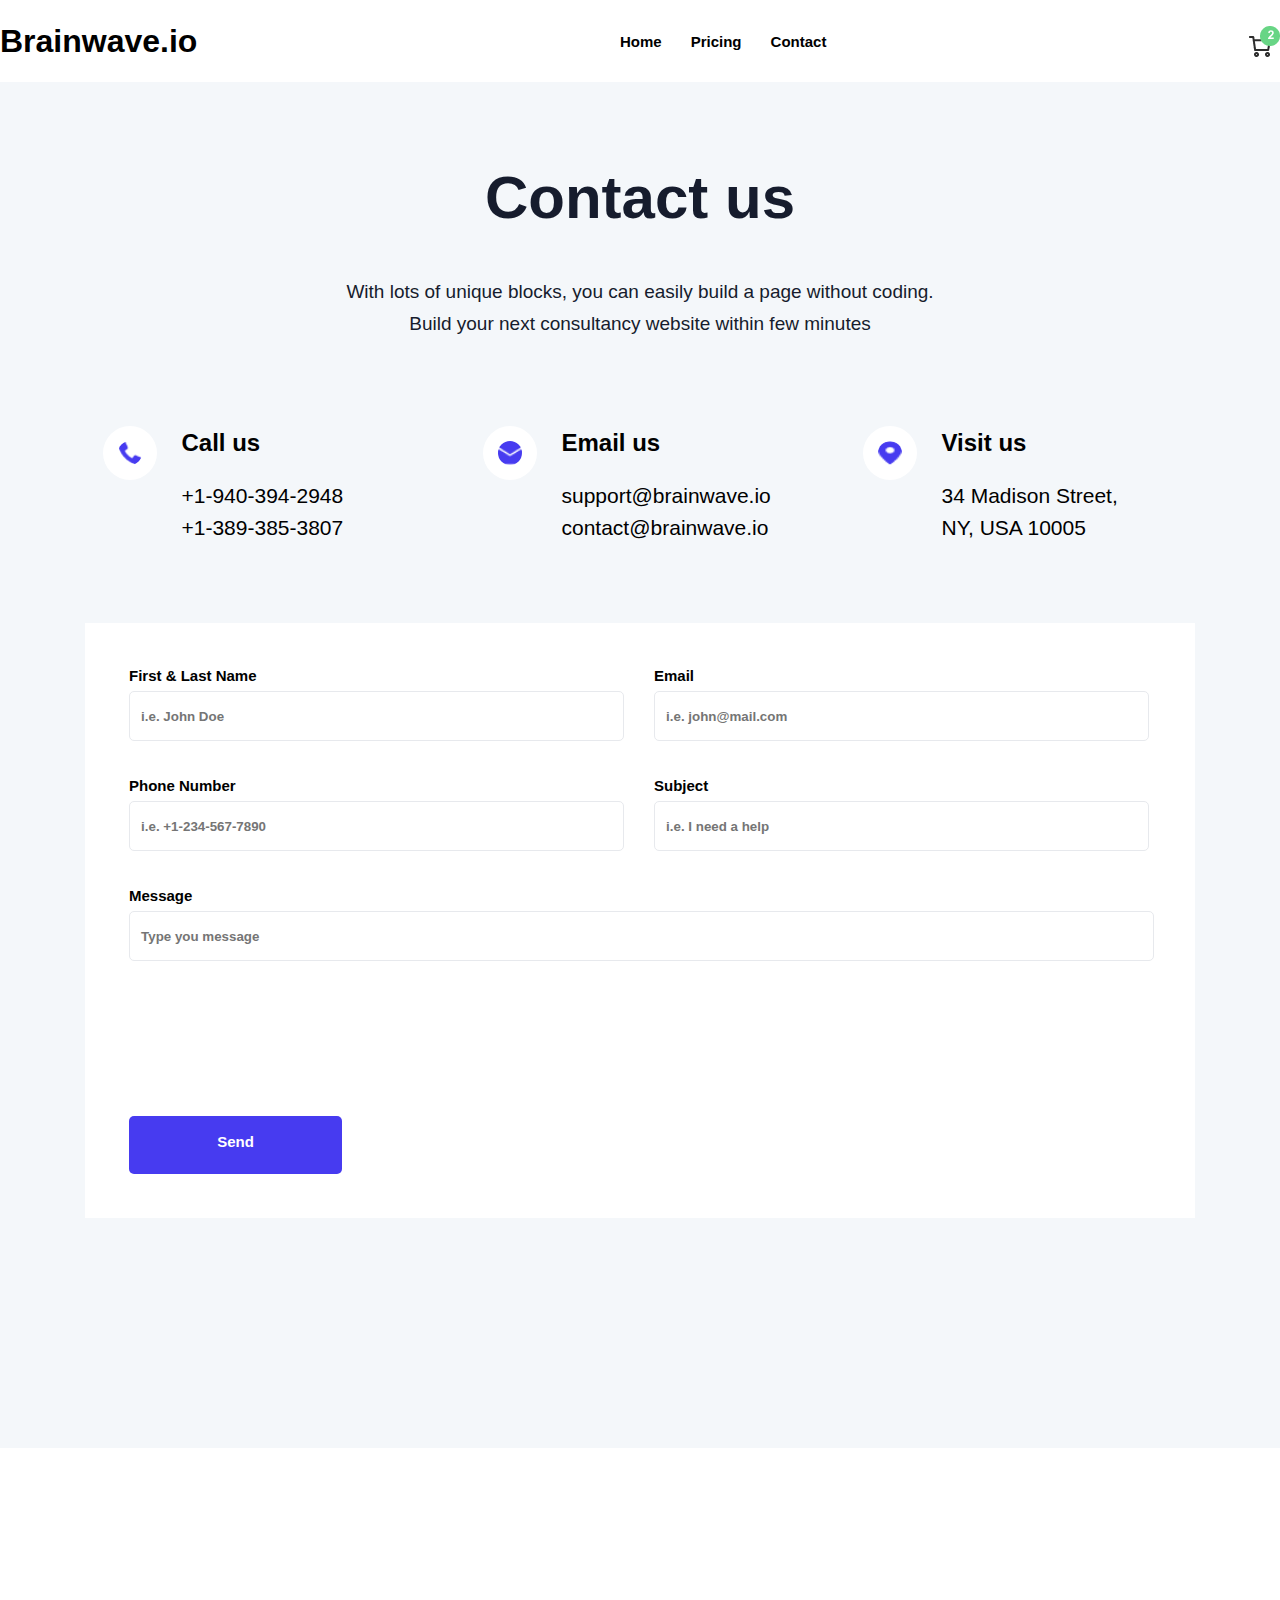
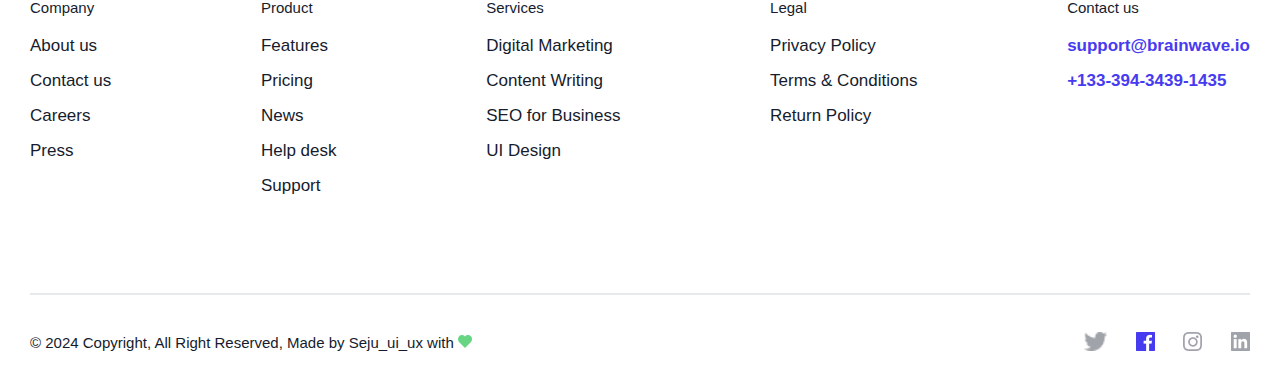
<file: contact/index.html>
<!DOCTYPE html>
<html lang="en">
  <head>
    <meta charset="UTF-8" />
    <meta name="viewport" content="width=device-width, initial-scale=1.0" />
    <title>Contact</title>
    <link rel="stylesheet" href="./contact.css" />
  </head>
  <body>
    <header>
      <h1>Brainwave.io</h1>
      <div class="home">
        <a href="/home/home.html">Home</a>
        <a href="/pricing/pricing.html">Pricing</a>
        <a href="/contact/contact.html">Contact</a>
      </div>
      <img src="./contact-images/Cart.png" alt="" />
    </header>
    <section class="page1">
      <div class="hero">
        <h1>Contact us</h1>
        <p>
          With lots of unique blocks, you can easily build a page without
          coding. <br />
          Build your next consultancy website within few minutes
        </p>
      </div>
      <div class="info">
        <div class="info1">
          <img
            src="./contact-images/phone-2.png"
            alt=""
            width="23px"
            height="23px"
          />
          <div>
            <h2>Call us</h2>
            <p>+1-940-394-2948</p>
            <p>+1-389-385-3807</p>
          </div>
        </div>
        <div class="info1">
          <img
            src="./contact-images/email-83.png"
            alt=""
            width="23px"
            height="20px"
          />
          <div>
            <h2>Email us</h2>
            <p>support@brainwave.io</p>
            <p>contact@brainwave.io</p>
          </div>
        </div>
        <div class="info1">
          <img
            src="./contact-images/pin-3-2.png"
            alt=""
            width="16px"
            height="22px"
          />
          <div>
            <h2>Visit us</h2>
            <p>34 Madison Street,</p>
            <p>NY, USA 10005</p>
          </div>
        </div>
      </div>
      <div class="form">
        <div class="form1">
          <div class="form2">
            <p>First & Last Name</p>
            <input type="name" placeholder="   i.e. John Doe" />
          </div>
          <div class="form2">
            <p>Email</p>
            <input type="email" placeholder="   i.e. john@mail.com" />
          </div>
        </div>
        <div class="form1">
          <div class="form2">
            <p>Phone Number</p>
            <input type="number" placeholder="   i.e. +1-234-567-7890" />
          </div>
          <div class="form2">
            <p>Subject</p>
            <input type="text" placeholder="   i.e. I need a help" />
          </div>
        </div>
        <div class="form3">
          <div>
            <p>Message</p>
            <input type="text" placeholder="   Type you message" />
          </div>
        </div>
        <div class="form4">
          <p>Send</p>
        </div>
      </div>
    </section>
    <footer>
      <div class="footer1">
        <div class="list">
          <p>Company</p>
          <div class="list1">
            <p>About us</p>
            <p>Contact us</p>
            <p>Careers</p>
            <p>Press</p>
          </div>
        </div>
        <div class="list">
          <p>Product</p>
          <div class="list1">
            <p>Features</p>
            <p>Pricing</p>
            <p>News</p>
            <p>Help desk</p>
            <p>Support</p>
          </div>
        </div>
        <div class="list">
          <p>Services</p>
          <div class="list1">
            <p>Digital Marketing</p>
            <p>Content Writing</p>
            <p>SEO for Business</p>
            <p>UI Design</p>
          </div>
        </div>
        <div class="list">
          <p>Legal</p>
          <div class="list1">
            <p>Privacy Policy</p>
            <p>Terms & Conditions</p>
            <p>Return Policy</p>
          </div>
        </div>
        <div class="list">
          <p>Contact us</p>
          <div class="list1">
            <div class="list2">
              <p>support@brainwave.io</p>
              <p>+133-394-3439-1435</p>
            </div>
          </div>
        </div>
      </div>
      <div class="footer2">
        <p>
          © 2024 Copyright, All Right Reserved, Made by Seju_ui_ux with
          <img src="./contact-images/footer1.png" alt="" />
        </p>
        <div class="fb">
          <img src="./contact-images/footer2-image 1.png" alt="" />
          <img src="./contact-images/footer2-image2.png" alt="" />
          <img src="./contact-images/footer2-images3.png" alt="" />
          <img src="./contact-images/footer2-image4.png" alt="" />
        </div>
      </div>
    </footer>
  </body>
</html>
</file>
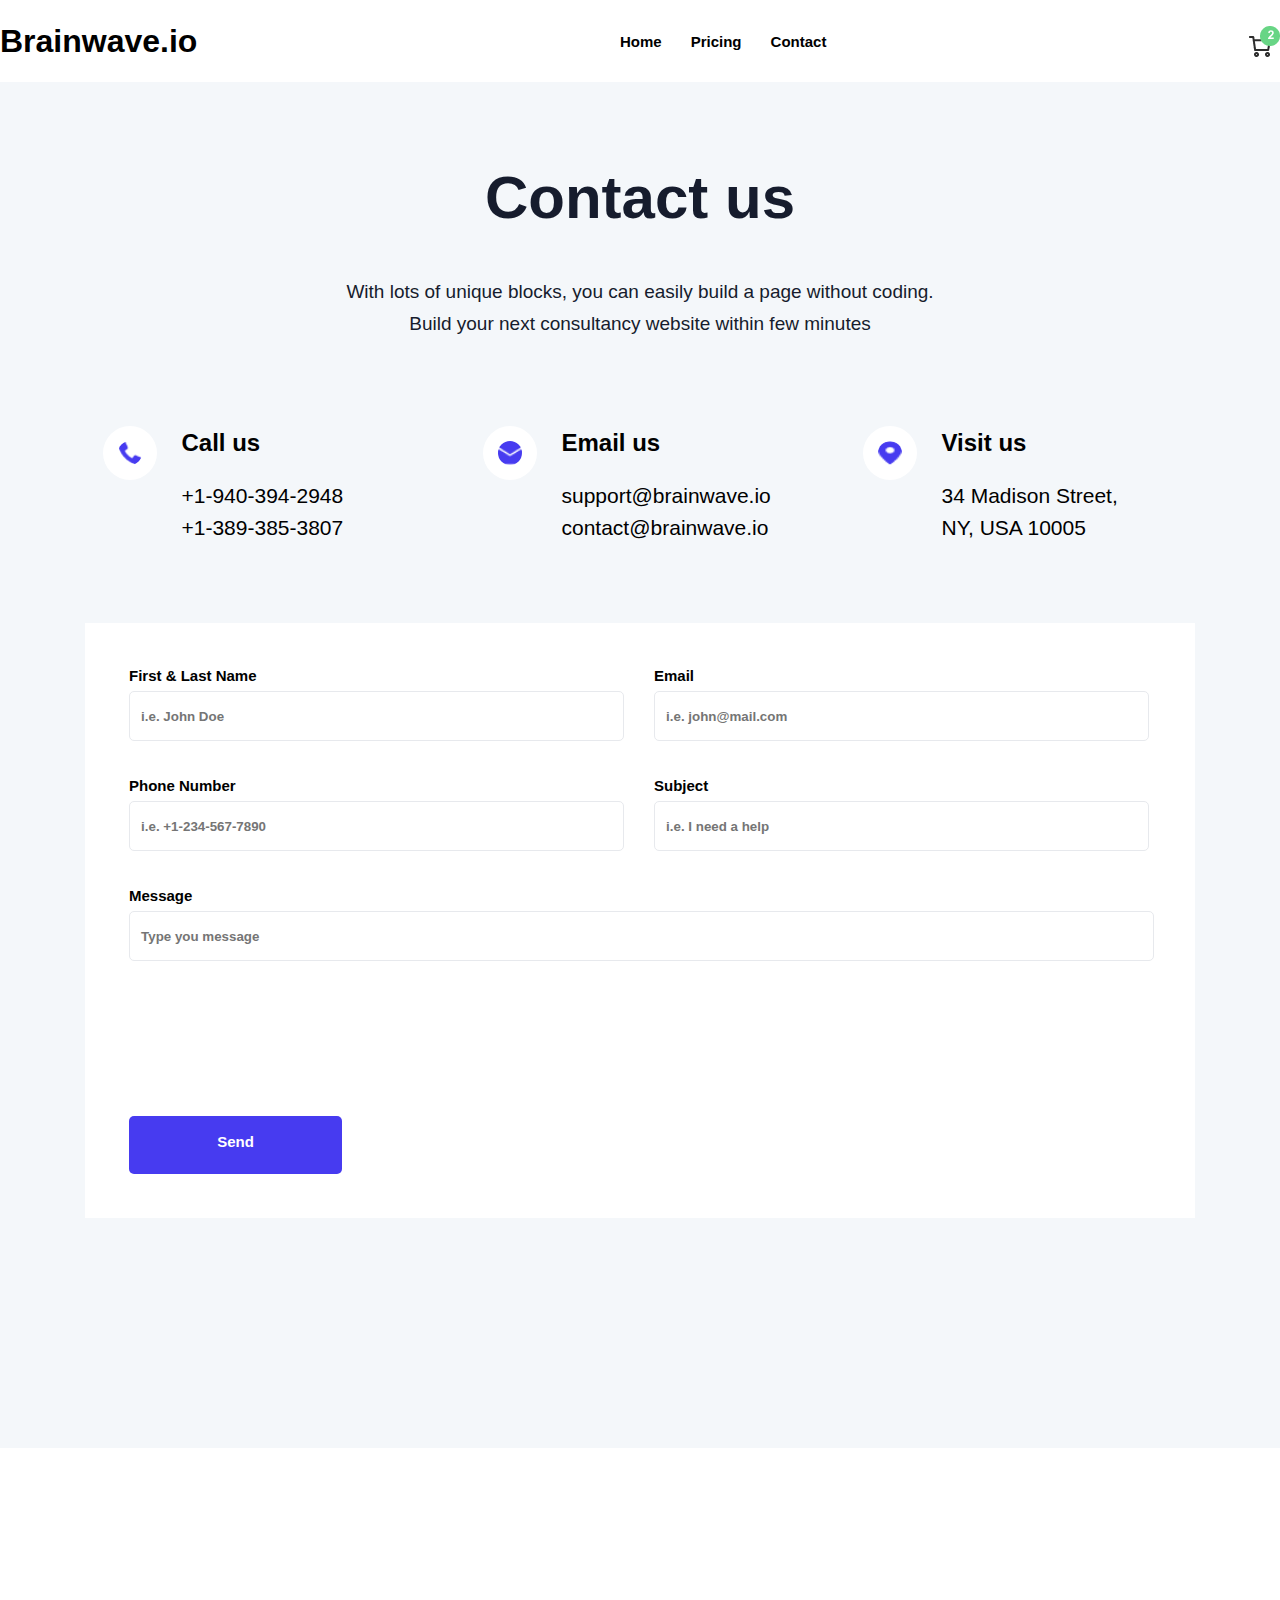
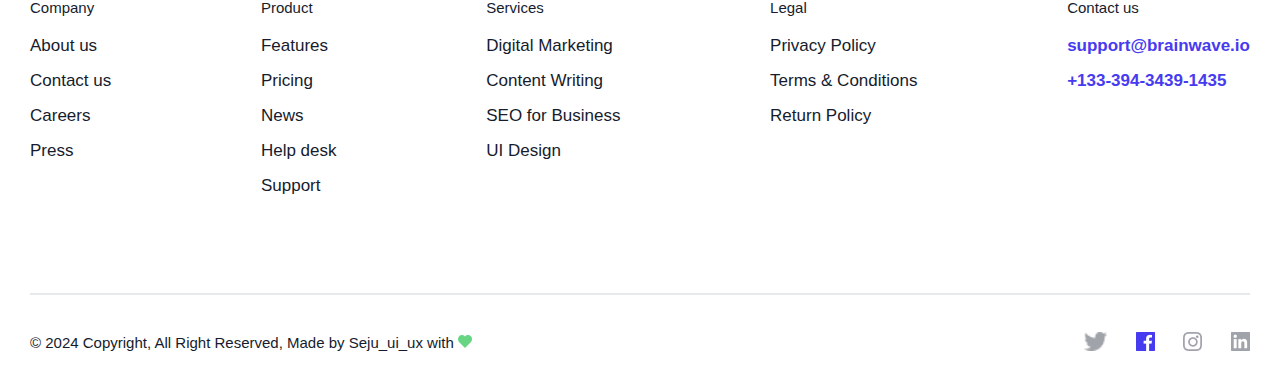
<file: contact/contact.html>
<!DOCTYPE html>
<html lang="en">
  <head>
    <meta charset="UTF-8" />
    <meta name="viewport" content="width=device-width, initial-scale=1.0" />
    <title>Contact</title>
    <link rel="stylesheet" href="./contact.css" />
  </head>
  <body>
    <header>
      <h1>Brainwave.io</h1>
      <div class="home">
        <a href="../index.html">Home</a>
        <a href="../pricing/pricing.html">Pricing</a>
        <a href="./contact.html">Contact</a>
      </div>
      <img src="./contact-images/Cart.png" alt="" />
    </header>
    <section class="page1">
      <div class="hero">
        <h1>Contact us</h1>
        <p>
          With lots of unique blocks, you can easily build a page without
          coding. <br />
          Build your next consultancy website within few minutes
        </p>
      </div>
      <div class="info">
        <div class="info1">
          <img
            src="./contact-images/phone-2.png"
            alt=""
            width="23px"
            height="23px"
          />
          <div>
            <h2>Call us</h2>
            <p>+1-940-394-2948</p>
            <p>+1-389-385-3807</p>
          </div>
        </div>
        <div class="info1">
          <img
            src="./contact-images/email-83.png"
            alt=""
            width="23px"
            height="20px"
          />
          <div>
            <h2>Email us</h2>
            <p>support@brainwave.io</p>
            <p>contact@brainwave.io</p>
          </div>
        </div>
        <div class="info1">
          <img
            src="./contact-images/pin-3-2.png"
            alt=""
            width="16px"
            height="22px"
          />
          <div>
            <h2>Visit us</h2>
            <p>34 Madison Street,</p>
            <p>NY, USA 10005</p>
          </div>
        </div>
      </div>
      <div class="form">
        <div class="form1">
          <div class="form2">
            <p>First & Last Name</p>
            <input type="name" placeholder="   i.e. John Doe" />
          </div>
          <div class="form2">
            <p>Email</p>
            <input type="email" placeholder="   i.e. john@mail.com" />
          </div>
        </div>
        <div class="form1">
          <div class="form2">
            <p>Phone Number</p>
            <input type="number" placeholder="   i.e. +1-234-567-7890" />
          </div>
          <div class="form2">
            <p>Subject</p>
            <input type="text" placeholder="   i.e. I need a help" />
          </div>
        </div>
        <div class="form3">
          <div>
            <p>Message</p>
            <input type="text" placeholder="   Type you message" />
          </div>
        </div>
        <div class="form4">
          <p>Send</p>
        </div>
      </div>
    </section>
    <footer>
      <div class="footer1">
        <div class="list">
          <p>Company</p>
          <div class="list1">
            <p>About us</p>
            <p>Contact us</p>
            <p>Careers</p>
            <p>Press</p>
          </div>
        </div>
        <div class="list">
          <p>Product</p>
          <div class="list1">
            <p>Features</p>
            <p>Pricing</p>
            <p>News</p>
            <p>Help desk</p>
            <p>Support</p>
          </div>
        </div>
        <div class="list">
          <p>Services</p>
          <div class="list1">
            <p>Digital Marketing</p>
            <p>Content Writing</p>
            <p>SEO for Business</p>
            <p>UI Design</p>
          </div>
        </div>
        <div class="list">
          <p>Legal</p>
          <div class="list1">
            <p>Privacy Policy</p>
            <p>Terms & Conditions</p>
            <p>Return Policy</p>
          </div>
        </div>
        <div class="list">
          <p>Contact us</p>
          <div class="list1">
            <div class="list2">
              <p>support@brainwave.io</p>
              <p>+133-394-3439-1435</p>
            </div>
          </div>
        </div>
      </div>
      <div class="footer2">
        <p>
          © 2024 Copyright, All Right Reserved, Made by Seju_ui_ux with
          <img src="./contact-images/footer1.png" alt="" />
        </p>
        <div class="fb">
          <img src="./contact-images/footer2-image 1.png" alt="" />
          <img src="./contact-images/footer2-image2.png" alt="" />
          <img src="./contact-images/footer2-images3.png" alt="" />
          <img src="./contact-images/footer2-image4.png" alt="" />
        </div>
      </div>
    </footer>
  </body>
</html>
</file>
<file: contact/contact.css>
* {
  margin: 0;
  padding: 0;
  box-sizing: border-box;
  font-family: Arial, Helvetica, sans-serif;
  font-weight: 700;
}
body {
  display: flex;
  flex-direction: column;
  align-items: center;
}
header {
  width: 100vw;
  height: 34px;
  display: flex;
  justify-content: space-between;
  align-items: center;
  margin: 24px;
}
.home {
  display: flex;
  gap: 29px;
}
.home a {
  font-family: Arial, Helvetica, sans-serif;
  font-size: 15px;
  font-weight: 700;
  text-decoration: none;
  color: black;
}
.page1 {
  width: 100vw;
  height: 1366px;
  display: flex;
  flex-direction: column;
  align-items: center;
  background-color: #f4f7fa;
}
.hero {
  width: 602px;
  height: 202px;
  text-align: center;
  margin-top: 81px;
  margin-bottom: 61px;
}
.hero h1 {
  font-size: 60px;
  color: #161c2d;
  margin-bottom: 44px;
}
.hero p {
  font-size: 19px;
  font-weight: 400;
  color: #161c2d;
  line-height: 32px;
}
.info {
  width: 1075px;
  height: 122px;
  display: flex;
  gap: 65px;
  margin-bottom: 75px;
}
.info1 {
  width: 319px;
  height: 118px;
  display: flex;
  gap: 25px;
}
.info1 img {
  width: 54px;
  height: 54px;
  background-color: white;
  padding: 15px;
  border-radius: 28px;
}
.info1 h2 {
  font-size: 24px;
  line-height: 34px;
  margin-bottom: 20px;
}
.info1 p {
  font-size: 21px;
  font-weight: 400;
  line-height: 32px;
}
.form {
  width: 1110px;
  height: 595px;
  display: flex;
  flex-direction: column;
  padding: 44px;
  gap: 32px;
  background-color: white;
}
.form p {
  font-size: 15px;
  margin-bottom: 7px;
}
.form1 {
  display: flex;
  gap: 30px;
}
.form2 {
  width: 495px;
  height: 78px;
}
.form3 {
  width: 1025px;
  height: 200px;
}
.form4 {
  width: 213px;
  height: 59px;
  background-color: #473bf0;
  color: white;
  border-radius: 5px;
  display: flex;
  align-items: center;
  justify-content: center;
}
.form1 input {
  width: 495px;
  height: 50px;
  border: 1px solid #e7e9ed;
  border-radius: 5px;
}
.form3 input {
  width: 1025px;
  height: 50px;
  border: 1px solid #e7e9ed;
  border-radius: 5px;
}
footer {
  width: 100vw;
  height: 533px;
  display: flex;
  flex-direction: column;
  justify-content: space-between;
  align-items: center;
  padding: 30px;
}
.footer1 {
  width: 100%;
  display: flex;
  justify-content: space-between;
  margin-top: 121px;
  color: #161c2d;
}
.list p {
  margin-bottom: 20px;
  font-weight: 400;
  font-size: 15px;
}

.list1 p {
  margin-bottom: 15px;
  font-size: 17px;
  font-weight: 400;
}
.list2 p {
  color: #473bf0;
  font-weight: 700;
}
.footer2 {
  width: 100%;
  height: 58px;
  display: flex;
  justify-content: space-between;
  align-items: end;
  border-top: 2px solid #e7e9ed;
}
.footer2 p {
  font-size: 15px;
  font-weight: 400;
  color: #161c2d;
}
.fb {
  width: 166px;
  height: 19px;
  display: flex;
  justify-content: space-between;
}
</file>
